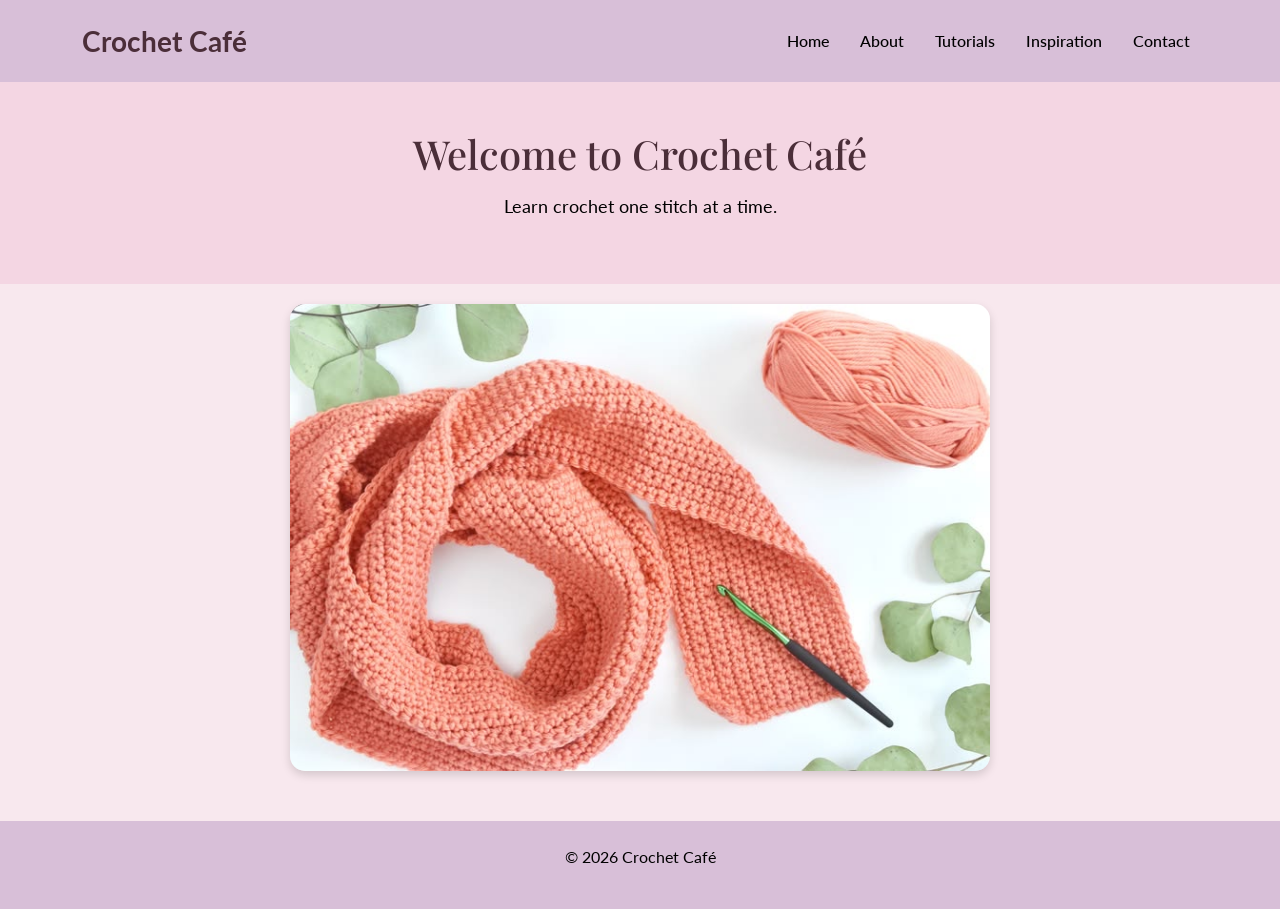
<file: index.html>
<!DOCTYPE html>
<html lang="en">
<head>
<meta charset="UTF-8">
<meta name="viewport" content="width=device-width, initial-scale=1.0">
<title>Home - Crochet Café</title>
<link href="https://cdn.jsdelivr.net/npm/bootstrap@5.3.3/dist/css/bootstrap.min.css" rel="stylesheet">
<link href="https://fonts.googleapis.com/css2?family=Playfair+Display&family=Lato&display=swap" rel="stylesheet">
<link rel="stylesheet" href="style.css">
</head>
<body>

<nav class="navbar navbar-expand-lg">
<div class="container">
<a class="navbar-brand" href="index.html">Crochet Café</a>
<button class="navbar-toggler" type="button" data-bs-toggle="collapse" data-bs-target="#menu">
<span class="navbar-toggler-icon"></span>
</button>
<div class="collapse navbar-collapse" id="menu">
<ul class="navbar-nav ms-auto">
<li class="nav-item"><a class="nav-link active" href="index.html">Home</a></li>
<li class="nav-item"><a class="nav-link" href="about.html">About</a></li>
<li class="nav-item"><a class="nav-link" href="tutorial.html">Tutorials</a></li>
<li class="nav-item"><a class="nav-link" href="inspiration.html">Inspiration</a></li>
<li class="nav-item"><a class="nav-link" href="contact.html">Contact</a></li>
</ul>
</div>
</div>
</nav>

<header class="hero text-center py-5">
<div class="container">
<h1>Welcome to Crochet Café</h1>
<p>Learn crochet one stitch at a time.</p>
</div>
</header>
  
<section class="image-fill">
    <img src="scarf.jpg" alt="Crochet scarf">
</section>
<footer class="text-center py-4">
<p>© 2026 Crochet Café</p>
</footer>

<script src="https://cdn.jsdelivr.net/npm/bootstrap@5.3.3/dist/js/bootstrap.bundle.min.js"></script>
</body>
</html>
</file>
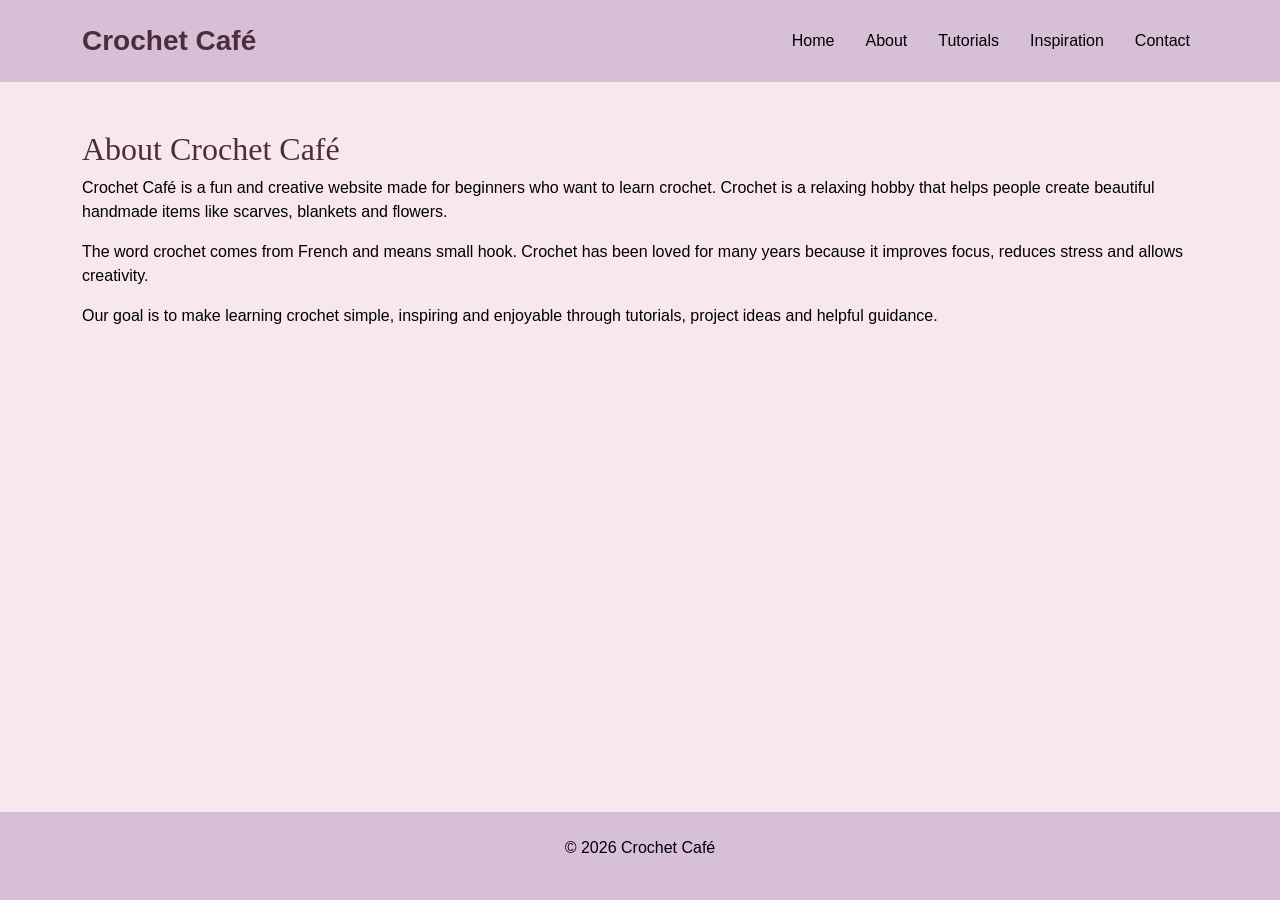
<file: about.html>
<!DOCTYPE html>
<html lang="en">
<head>
<meta charset="UTF-8">
<meta name="viewport" content="width=device-width, initial-scale=1.0">
<title>About</title>
<link href="https://cdn.jsdelivr.net/npm/bootstrap@5.3.3/dist/css/bootstrap.min.css" rel="stylesheet">
<link rel="stylesheet" href="style.css">
</head>
<body>

<nav class="navbar navbar-expand-lg">
<div class="container">
<a class="navbar-brand" href="index.html">Crochet Café</a>
<div class="collapse navbar-collapse">
<ul class="navbar-nav ms-auto">
<li class="nav-item"><a class="nav-link" href="index.html">Home</a></li>
<li class="nav-item"><a class="nav-link active" href="about.html">About</a></li>
<li class="nav-item"><a class="nav-link" href="tutorial.html">Tutorials</a></li>
<li class="nav-item"><a class="nav-link" href="inspiration.html">Inspiration</a></li>
<li class="nav-item"><a class="nav-link" href="contact.html">Contact</a></li>
</ul>
</div>
</div>
</nav>

<main class="container py-5">
<section class="about-content">
    <h2>About Crochet Café</h2>
    <p>
        Crochet Café is a fun and creative website made for beginners who want to learn crochet.
        Crochet is a relaxing hobby that helps people create beautiful handmade items like scarves,
        blankets and flowers.
    </p>
    <p>
        The word crochet comes from French and means small hook.
        Crochet has been loved for many years because it improves focus,
        reduces stress and allows creativity.
    </p>
    <p>
        Our goal is to make learning crochet simple, inspiring and enjoyable
        through tutorials, project ideas and helpful guidance.
    </p>
    
</section>
</main>
<footer class="text-center py-4">
<p>© 2026 Crochet Café</p>
</footer>
<script src="https://cdn.jsdelivr.net/npm/bootstrap@5.3.3/dist/js/bootstrap.bundle.min.js"></script>
</body>
</html>
</file>
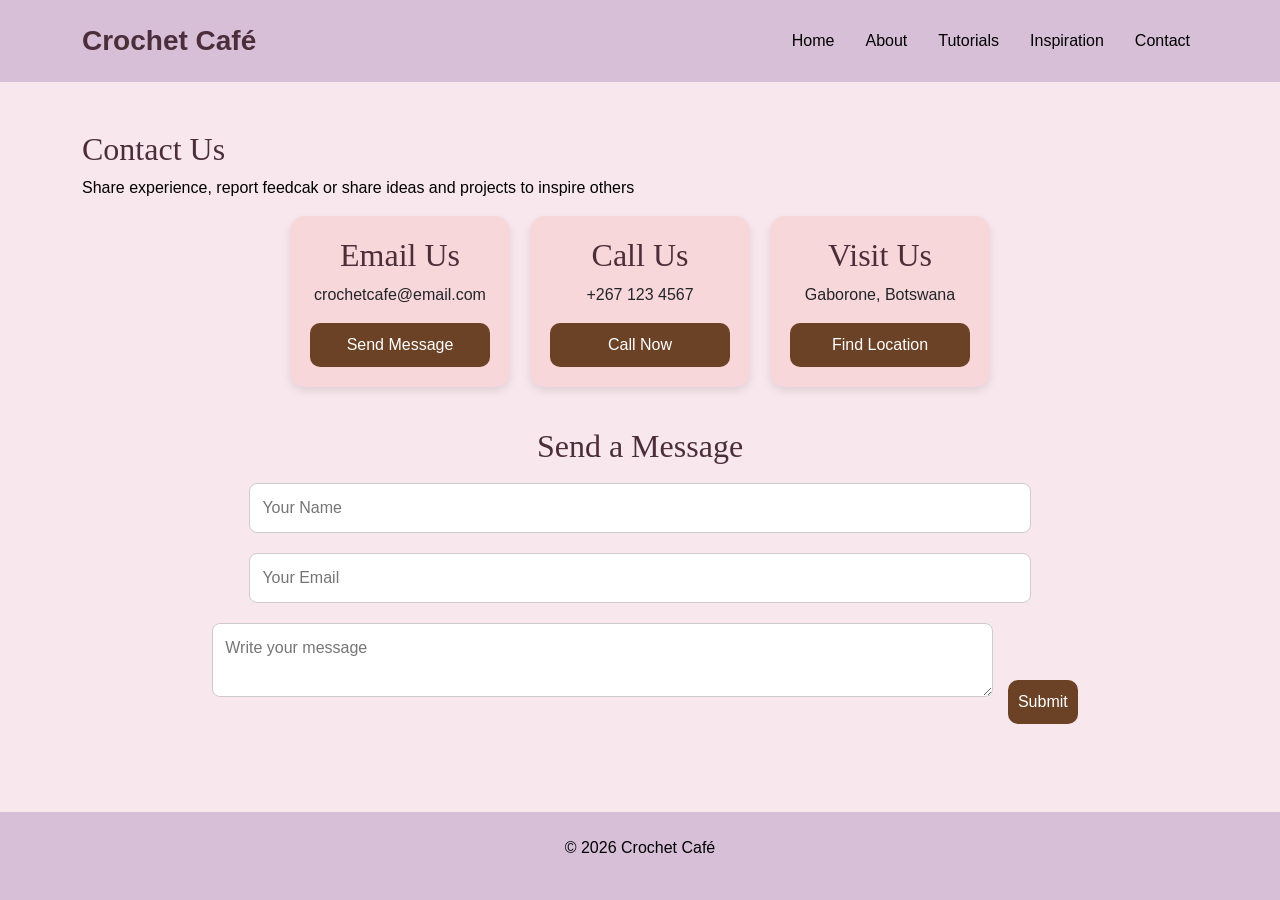
<file: contact.html>
<!DOCTYPE html>
<html lang="en">
<head>
<meta charset="UTF-8">
<meta name="viewport" content="width=device-width, initial-scale=1.0">
<title>Contact</title>
<link href="https://cdn.jsdelivr.net/npm/bootstrap@5.3.3/dist/css/bootstrap.min.css" rel="stylesheet">
<link rel="stylesheet" href="style.css">
</head>
  
 <body>
 <nav class="navbar navbar-expand-lg">
 <div class="container">
<a class="navbar-brand" href="index.html">Crochet Café</a>
<div class="collapse navbar-collapse">
<ul class="navbar-nav ms-auto">
<li class="nav-item"><a class="nav-link" href="index.html">Home</a></li>
<li class="nav-item"><a class="nav-link active" href="about.html">About</a></li>
<li class="nav-item"><a class="nav-link" href="tutorial.html">Tutorials</a></li>
<li class="nav-item"><a class="nav-link" href="inspiration.html">Inspiration</a></li>
<li class="nav-item"><a class="nav-link" href="contact.html">Contact</a></li>
</ul>
</div>
</div>
</nav>
<main class="container py-5">
<h2>Contact Us</h2>
  <p> Share experience, report feedcak or share ideas and projects to inspire others</p>


    <section class="card-section">
        <div class="card">
            <h2>Email Us</h2>
            <p>crochetcafe@email.com</p>
            <button>Send Message</button>
        </div>

        <div class="card">
            <h2>Call Us</h2>
            <p>+267 123 4567</p>
            <button>Call Now</button>
        </div>

        <div class="card">
            <h2>Visit Us</h2>
            <p>Gaborone, Botswana</p>
            <button>Find Location</button>
        </div>
    </section>

    <section class="contact-form">
        <h2>Send a Message</h2>
        <form>
            <input type="text" placeholder="Your Name">
            <input type="email" placeholder="Your Email">
            <textarea placeholder="Write your message"></textarea>
            <button type="submit">Submit</button>
        </form>
    </section>

</main>
<footer class="text-center py-4">
<p>© 2026 Crochet Café</p>
</footer>
<script src="https://cdn.jsdelivr.net/npm/bootstrap@5.3.3/dist/js/bootstrap.bundle.min.js"></script>
</body>
</html>
</file>
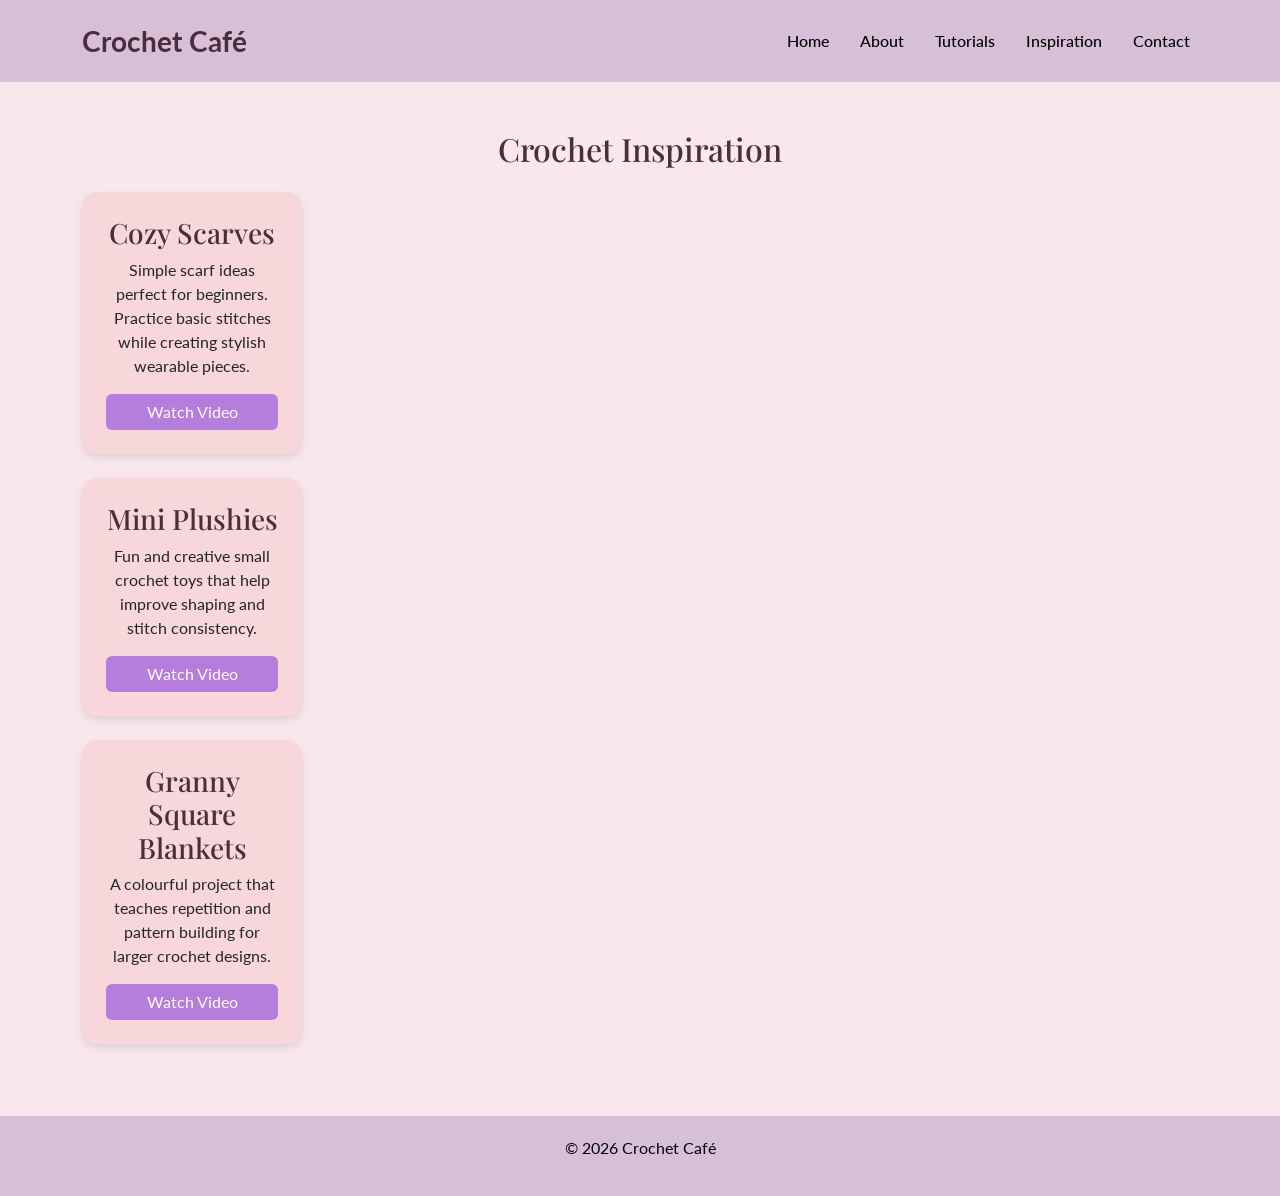
<file: inspiration.html>
<!DOCTYPE html>
<html lang="en">
<head>
<meta charset="UTF-8">
<meta name="viewport" content="width=device-width, initial-scale=1.0">
<title>Inspiration - Crochet Café</title>

<link href="https://cdn.jsdelivr.net/npm/bootstrap@5.3.3/dist/css/bootstrap.min.css" rel="stylesheet">
<link href="https://fonts.googleapis.com/css2?family=Playfair+Display&family=Lato&display=swap" rel="stylesheet">
<link rel="stylesheet" href="style.css">
</head>

<body>

<nav class="navbar navbar-expand-lg">
<div class="container">
<a class="navbar-brand" href="index.html">Crochet Café</a>

<button class="navbar-toggler" type="button" data-bs-toggle="collapse" data-bs-target="#menu">
<span class="navbar-toggler-icon"></span>
</button>

<div class="collapse navbar-collapse" id="menu">
<ul class="navbar-nav ms-auto">
<li class="nav-item"><a class="nav-link" href="index.html">Home</a></li>
<li class="nav-item"><a class="nav-link" href="about.html">About</a></li>
<li class="nav-item"><a class="nav-link" href="tutorial.html">Tutorials</a></li>
<li class="nav-item"><a class="nav-link active" href="inspiration.html">Inspiration</a></li>
<li class="nav-item"><a class="nav-link" href="contact.html">Contact</a></li>
</ul>
</div>
</div>
</nav>

<main class="container py-5">

<h2 class="mb-4 text-center">Crochet Inspiration</h2>

<section class="card p-4 mb-4">
<h3>Cozy Scarves</h3>
<p>
Simple scarf ideas perfect for beginners. Practice basic stitches while creating stylish wearable pieces.
</p>
<a href="https://www.youtube.com/watch?v=7v-mssy5rKU" target="_blank" class="btn btn-primary">
Watch Video
</a>
</section>

<section class="card p-4 mb-4">
<h3>Mini Plushies</h3>
<p>
Fun and creative small crochet toys that help improve shaping and stitch consistency.
</p>
<a href="https://www.youtube.com/watch?v=aAxGTnVNJiE" target="_blank" class="btn btn-primary">
Watch Video
</a>
</section>

<section class="card p-4 mb-4">
<h3>Granny Square Blankets</h3>
<p>
A colourful project that teaches repetition and pattern building for larger crochet designs.
</p>
<a href="https://www.youtube.com/watch?v=5xKssKskNzo" target="_blank" class="btn btn-primary">
Watch Video
</a>
</section>

</main>

<footer>
<p> © 2026 Crochet Café</p>
</footer>

<script src="https://cdn.jsdelivr.net/npm/bootstrap@5.3.3/dist/js/bootstrap.bundle.min.js"></script>
<script src="script.js"></script>

</body>
</html>
</file>
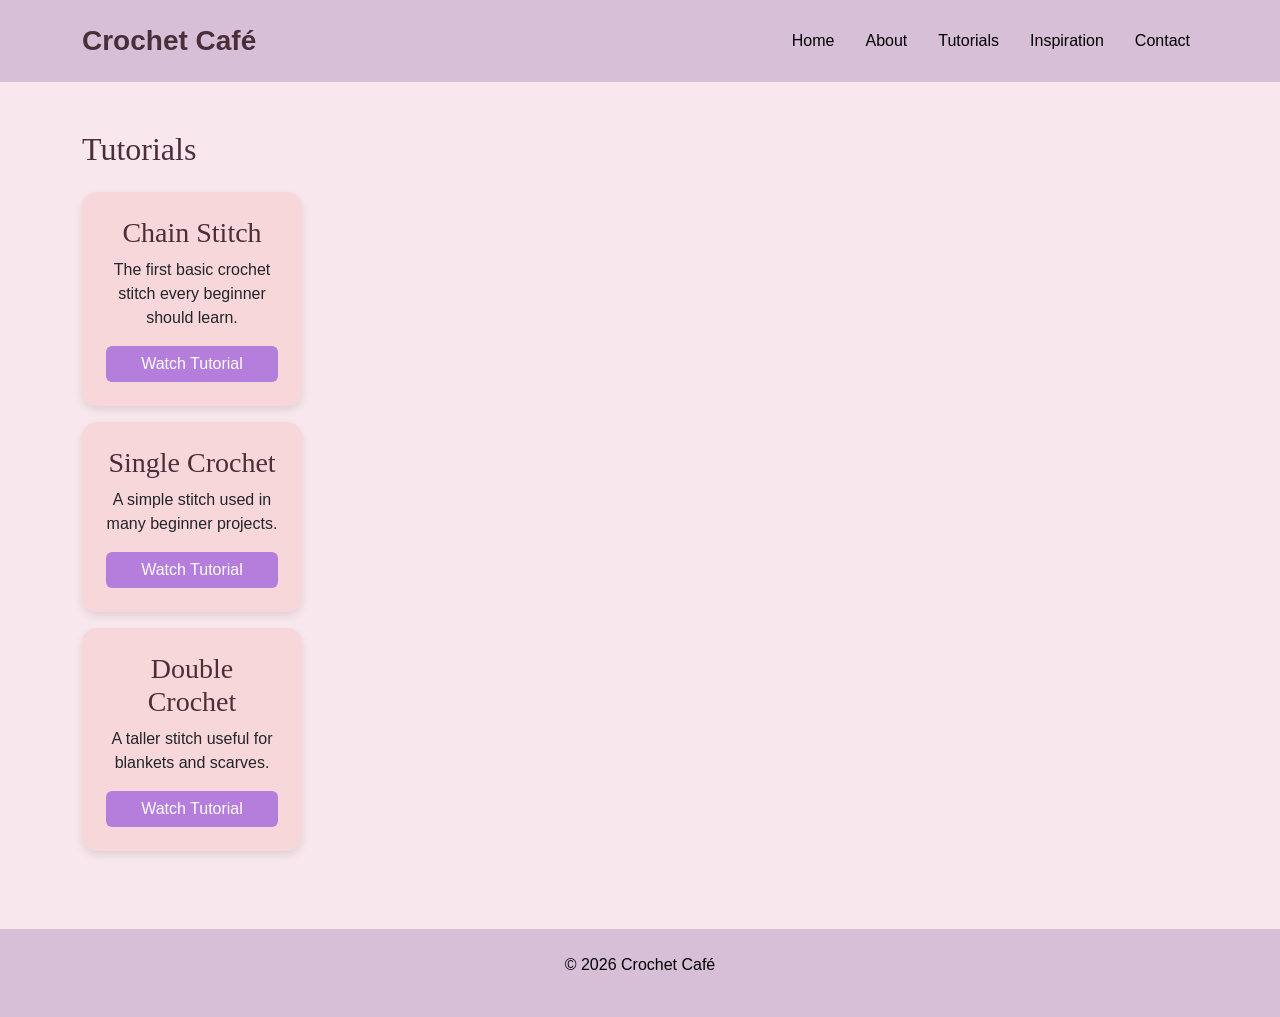
<file: tutorial.html>
<!DOCTYPE html>
<html lang="en">
<head>
<meta charset="UTF-8">
<meta name="viewport" content="width=device-width, initial-scale=1.0">
<title>Tutorials</title>
<link href="https://cdn.jsdelivr.net/npm/bootstrap@5.3.3/dist/css/bootstrap.min.css" rel="stylesheet">
<link rel="stylesheet" href="style.css">
</head>
<body>

<nav class="navbar navbar-expand-lg">
<div class="container">
<a class="navbar-brand" href="index.html">Crochet Café</a>
  <div class="collapse navbar-collapse">
<ul class="navbar-nav ms-auto">
<li class="nav-item"><a class="nav-link" href="index.html">Home</a></li>
<li class="nav-item"><a class="nav-link active" href="about.html">About</a></li>
<li class="nav-item"><a class="nav-link" href="tutorial.html">Tutorials</a></li>
<li class="nav-item"><a class="nav-link" href="inspiration.html">Inspiration</a></li>
<li class="nav-item"><a class="nav-link" href="contact.html">Contact</a></li>
</ul>
</div>
</div>
</nav>

<main class="container py-5">
<h2 class="mb-4">Tutorials</h2>

<section class="card p-4 mb-3">
    <h3>Chain Stitch</h3>
    <p>The first basic crochet stitch every beginner should learn.</p>
    <a href="https://www.youtube.com/watch?v=7v-mssy5rKU" target="_blank" class="btn btn-primary">
        Watch Tutorial
    </a>
</section>

<section class="card p-4 mb-3">
    <h3>Single Crochet</h3>
    <p>A simple stitch used in many beginner projects.</p>
    <a href="https://www.youtube.com/watch?v=aAxGTnVNJiE" target="_blank" class="btn btn-primary">
        Watch Tutorial
    </a>
</section>

<section class="card p-4">
    <h3>Double Crochet</h3>
    <p>A taller stitch useful for blankets and scarves.</p>
    <a href="https://www.youtube.com/watch?v=5xKssKskNzo" target="_blank" class="btn btn-primary">
        Watch Tutorial
    </a>
</section>
</main>
  <footer class="text-center py-4">
<p>© 2026 Crochet Café</p>
</footer>
<script src="https://cdn.jsdelivr.net/npm/bootstrap@5.3.3/dist/js/bootstrap.bundle.min.js"></script>
</body>
</html>
</file>
<file: style.css>
html {
    height: 100%;
}
body {
    min-height: 100vh;
    display: flex;
    flex-direction: column;
    font-family: 'Lato', sans-serif;
    background-color: #f8e8ee;
    color: #000;
    margin: 0;
}
main {
    flex: 1;
}
h1, h2, h3 {
     font-family: 'Playfair Display', serif;
    color: #4b2e39;
}
.navbar {
    background-color: #d8bfd8;
    padding: 15px 0;
}
.navbar-brand {
    font-size: 28px;
    font-weight: bold;
    color: #4b2e39;
}
.nav-link {
    color: #000;
    font-weight: 500;
    margin-left: 15px;
}
.nav-link:hover, .nav-link.active {
    color: #8b5a7a;
}
.hero {
    background-color: #f4d6e3;
    text-align: center;
    padding: 80px 20px;
}
.hero h1, .hero h2 {
    margin-bottom: 15px;
}
.hero p {
    font-size: 18px;
}
section {
    margin-bottom: 30px;
}
.card {
    background-color: #fff5f8;
    border: none;
    border-radius: 12px;
    padding: 20px;
    box-shadow: 0 4px 10px rgba(0,0,0,0.08);
    transition: transform 0.3s ease;
}
.card:hover {
    transform: translateY(-5px);
}
.btn-primary {
    background-color: #b57edc;
    border: none;
}
.btn-primary:hover {
    background-color: #8b5a7a;
}
form input,
form textarea {
    border-radius: 8px;
}
footer {
    background-color: #d8bfd8;
    text-align: center;
    padding: 20px;
    margin-top: auto;
    width: 100%;
}
.image-fill {
    width: 100%;
    text-align: center;
    padding: 20px 0;
}

.image-fill img {
    width: 80%;
    max-width: 700px;
    border-radius: 15px;
    box-shadow: 0 4px 10px rgba(0,0,0,0.15);
}

.page-bg {
    background-image: url("scarf.jpg");
    background-size: cover;
    background-position: center;
    background-repeat: no-repeat;
    border-radius: 15px;
    padding: 40px;
    background-color: rgba(255,255,255,0.85);
    background-blend-mode: lighten;
}
.card-section {
    display: flex;
    gap: 20px;
    justify-content: center;
    flex-wrap: wrap;
}

.card {
    background: #f8d7da;
    padding: 20px;
    border-radius: 15px;
    width: 220px;
    text-align: center;
    transition: 0.3s;
    box-shadow: 0 4px 8px rgba(0,0,0,0.1);
}
.card:hover {
    transform: scale(1.05);
    background: #e6c7ff;
}
button {
    background: #6b4226;
    color: white;
    border: none;
    padding: 10px;
    border-radius: 10px;
    cursor: pointer;
}
button:hover {
    background: #8a5a44;
}
.contact-form {
    margin-top: 40px;
    text-align: center;
}
input, textarea {
    width: 70%;
    padding: 12px;
    margin: 10px;
    border-radius: 10px;
    border: 1px solid #ccc;
}
.about-section {
    padding: 30px;

.about-img {
 float: right;
    width: 180px;
    height: 180px;
    object-fit: cover;
    margin: 10px 0 15px 20px;
    border-radius: 15px;
    box-shadow: 0 4px 10px rgba(0,0,0,0.2);
}
}
</file>
